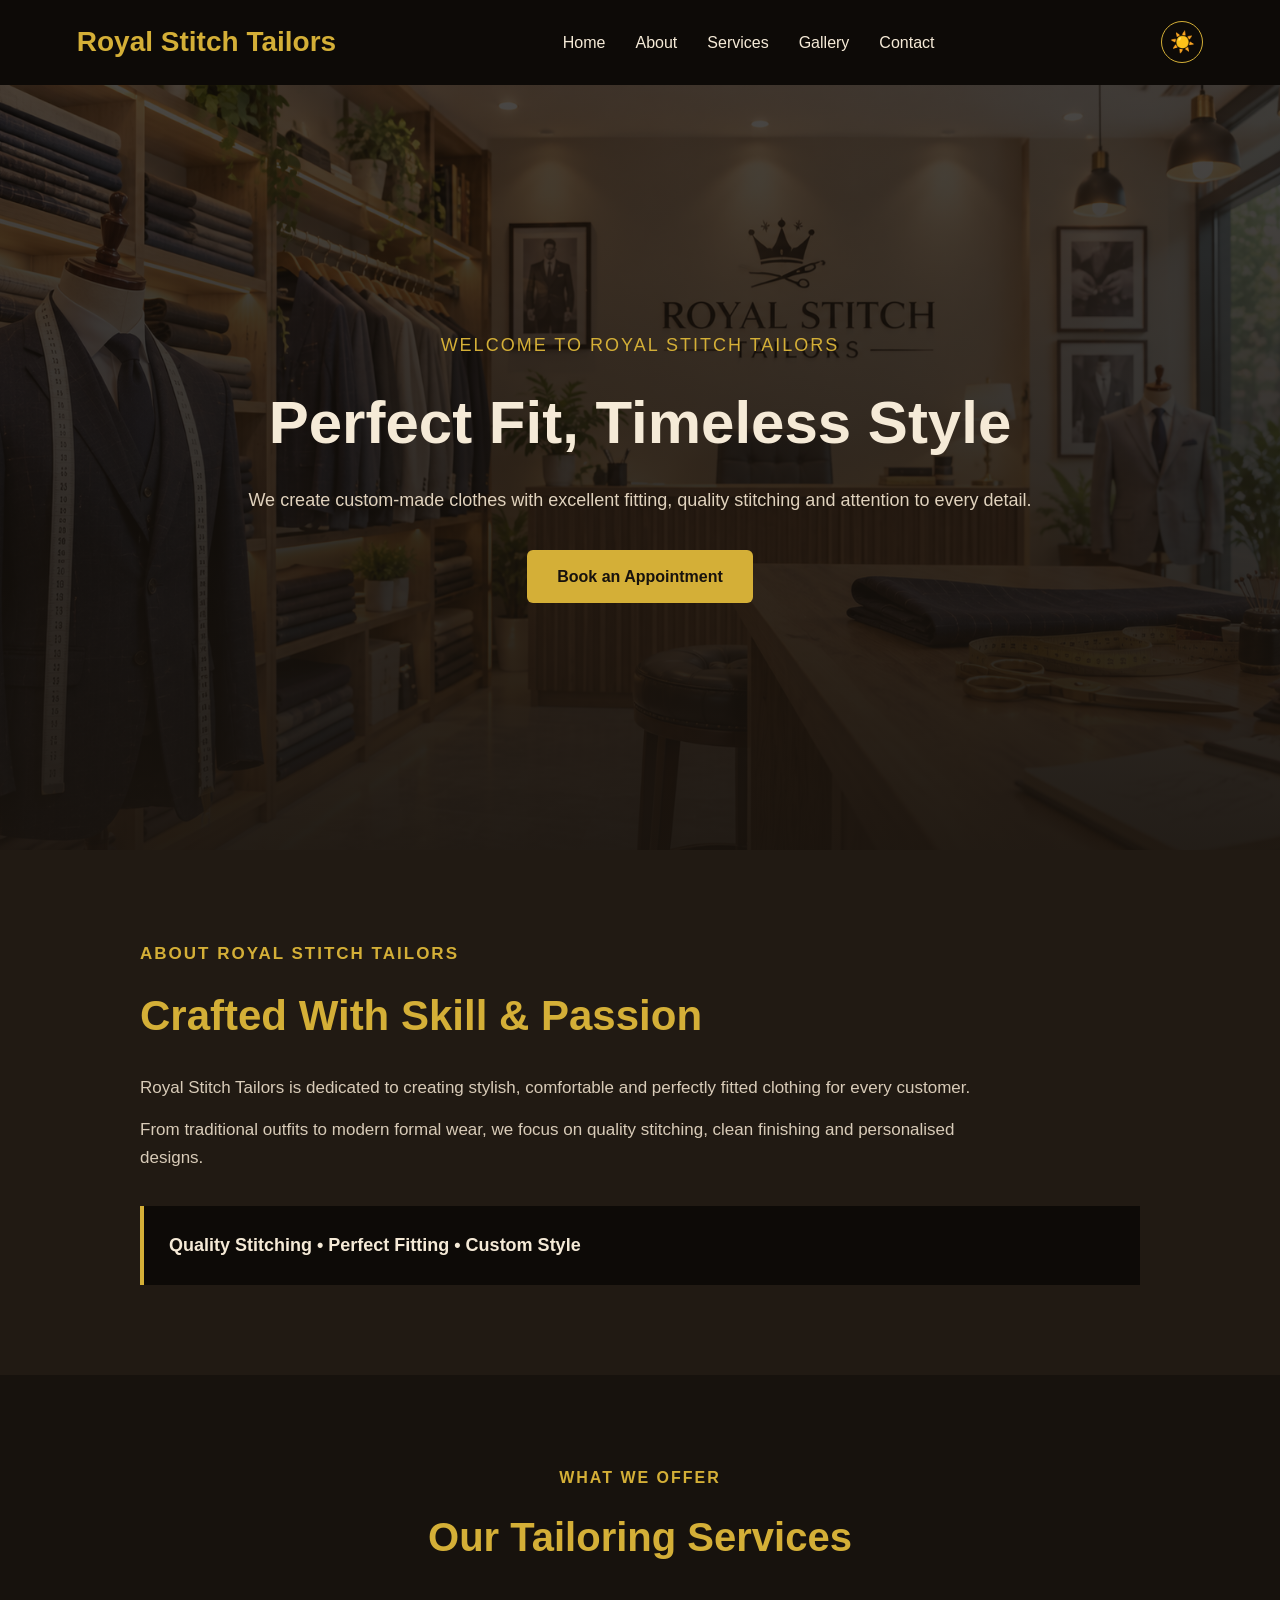
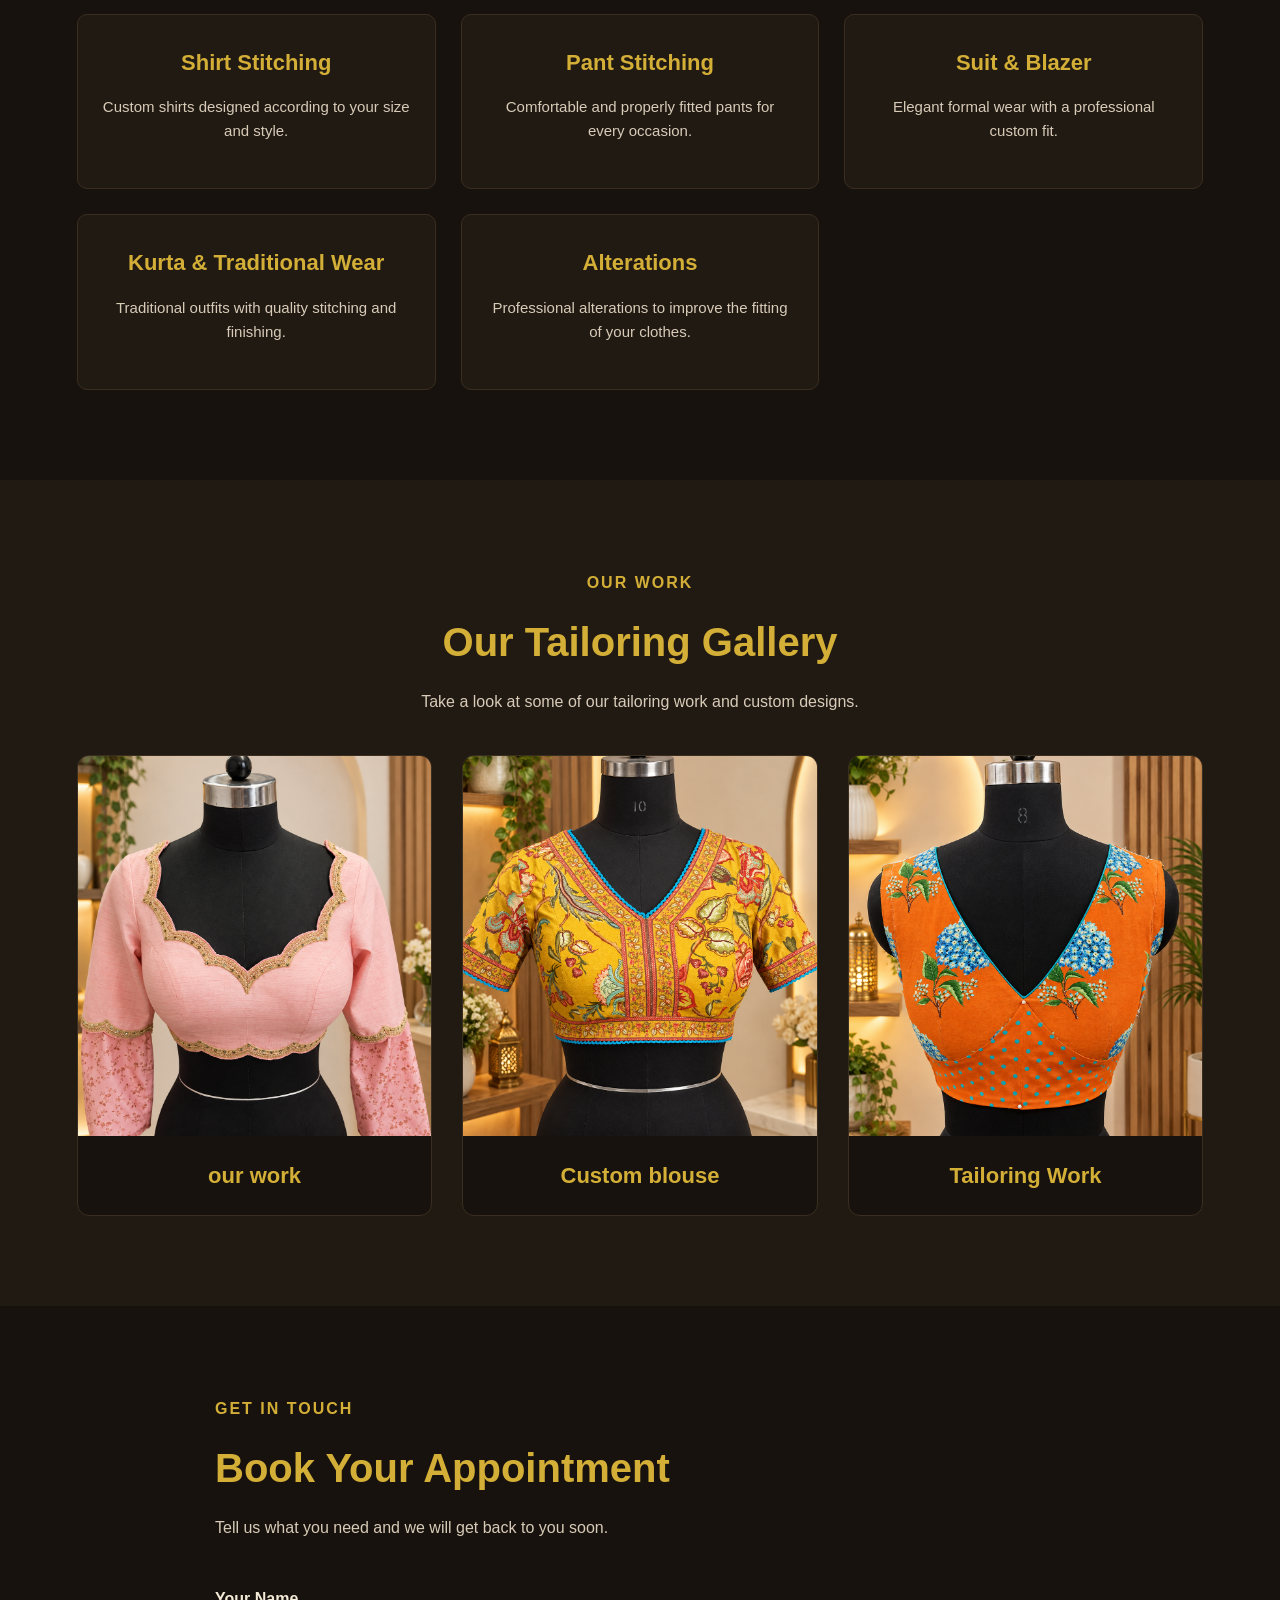
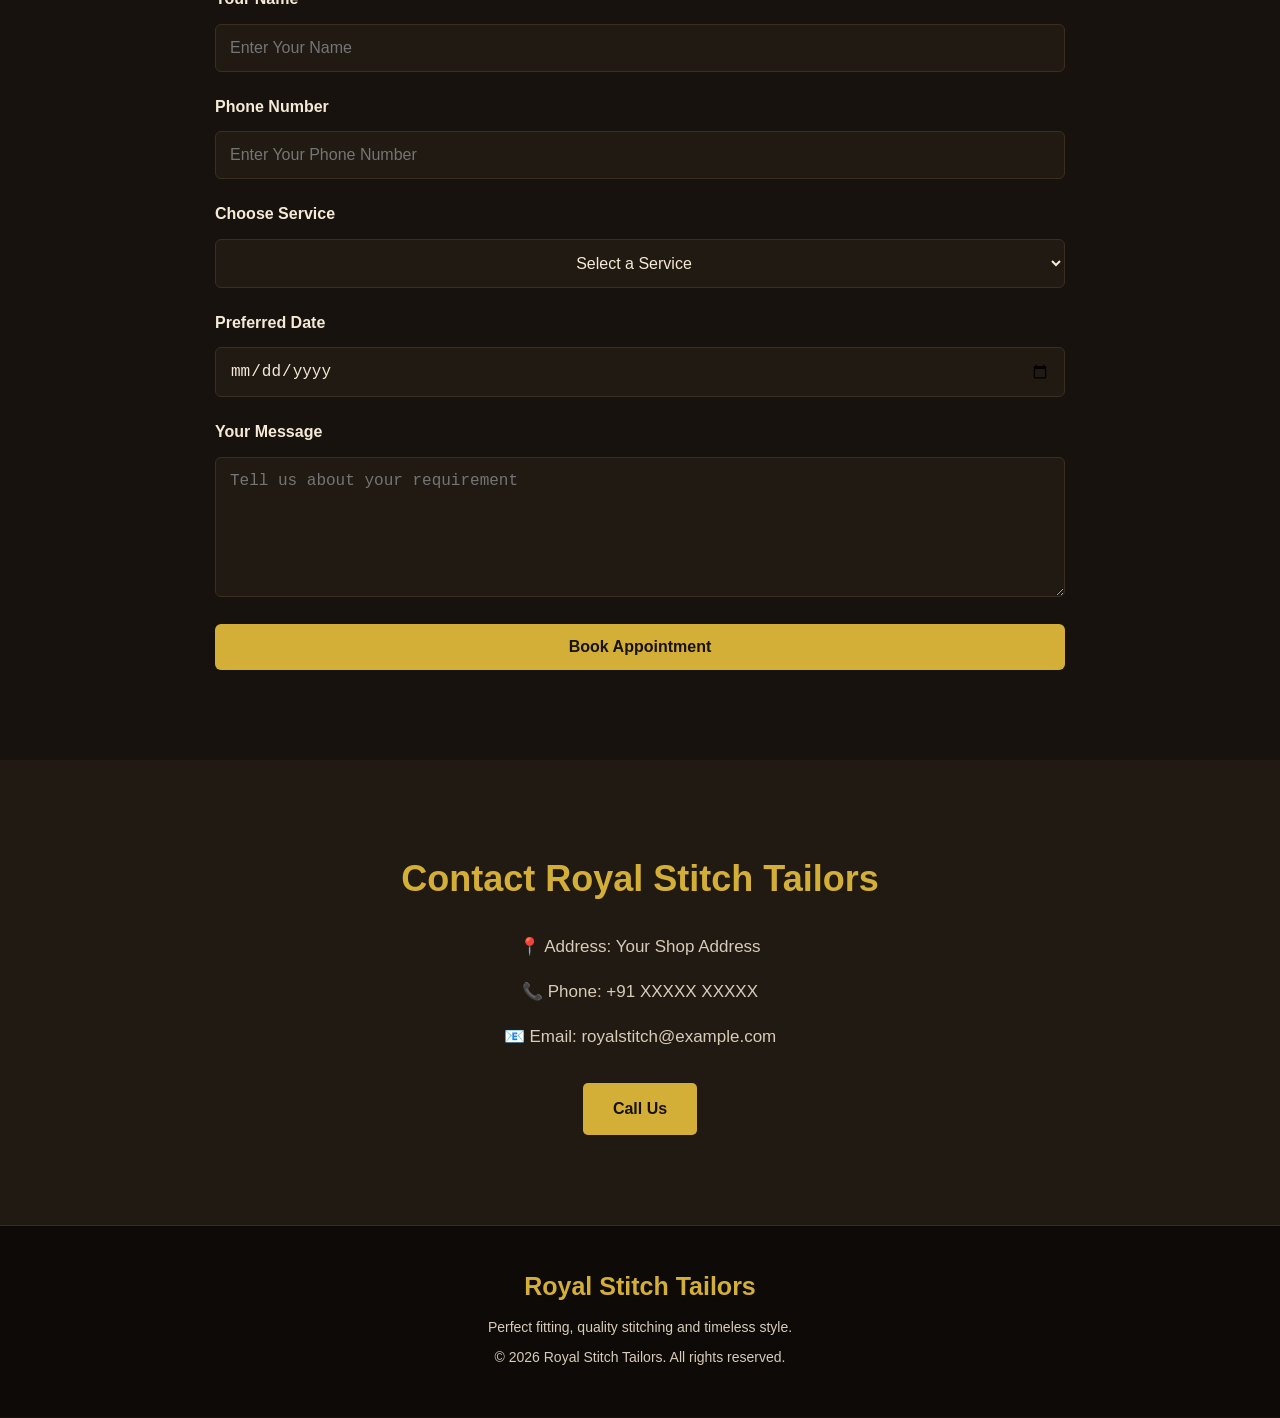
<file: index.html>
<!DOCTYPE html>
<html lang="en">

<head>

    <meta charset="UTF-8">

    <meta name="viewport" content="width=device-width, initial-scale=1.0">

    <title>Royal Stitch Tailors</title>

    <link rel="stylesheet" href="tailor.css">

</head>

<body>

    <!-- =========================
         HEADER
    ========================== -->

    <header>

        <nav>

            <h1>Royal Stitch Tailors</h1>

            <ul>

                <li><a href="#home">Home</a></li>

                <li><a href="#about">About</a></li>

                <li><a href="#services">Services</a></li>

                <li><a href="#gallery">Gallery</a></li>

                <li><a href="#contact">Contact</a></li>

            </ul>

            <button id="themeBtn">☀️</button>


        </nav>

    </header>


    <!-- =========================
         HOME
    ========================== -->

    <section id="home">

        <div>

            <p>Welcome to Royal Stitch Tailors</p>

            <h2>Perfect Fit, Timeless Style</h2>

            <p>
                We create custom-made clothes with excellent fitting,
                quality stitching and attention to every detail.
            </p>

            <a href="#contact">Book an Appointment</a>

        </div>

    </section>


    <!-- =========================
         ABOUT
    ========================== -->

    <section id="about">

        <div>

            <p>About Royal Stitch Tailors</p>

            <h2>Crafted With Skill & Passion</h2>

            <p>
                Royal Stitch Tailors is dedicated to creating stylish,
                comfortable and perfectly fitted clothing for every customer.
            </p>

            <p>
                From traditional outfits to modern formal wear,
                we focus on quality stitching, clean finishing
                and personalised designs.
            </p>

        </div>

    </section>


    <!-- =========================
         SERVICES
    ========================== -->

    <section id="services">

        <div>

            <p>What We Offer</p>

            <h2>Our Tailoring Services</h2>

            <div class="services-grid">

                <div class="service-card">

                    <h3>Shirt Stitching</h3>

                    <p>
                        Custom shirts designed according to your
                        size and style.
                    </p>

                </div>


                <div class="service-card">

                    <h3>Pant Stitching</h3>

                    <p>
                        Comfortable and properly fitted pants
                        for every occasion.
                    </p>

                </div>


                <div class="service-card">

                    <h3>Suit & Blazer</h3>

                    <p>
                        Elegant formal wear with a professional
                        custom fit.
                    </p>

                </div>


                <div class="service-card">

                    <h3>Kurta & Traditional Wear</h3>

                    <p>
                        Traditional outfits with quality stitching
                        and finishing.
                    </p>

                </div>


                <div class="service-card">

                    <h3>Alterations</h3>

                    <p>
                        Professional alterations to improve
                        the fitting of your clothes.
                    </p>

                </div>

            </div>

        </div>

    </section>


    <!-- =========================
         GALLERY
    ========================== -->

    <section id="gallery">

        <div class="gallery-container">

            <p>Our Work</p>

            <h2>Our Tailoring Gallery</h2>

            <p>
                Take a look at some of our tailoring work
                and custom designs.
            </p>


            <div class="gallery-grid">


                <div class="gallery-item">

                    <img src="image1.png" alt="Royal Stitch Tailors Shop">

                    <h3>our work</h3>

                </div>


                <div class="gallery-item">

                    <img src="image2.png" alt="Custom Tailored Suit">

                    <h3>Custom blouse</h3>

                </div>


                <div class="gallery-item">

                    <img src="image3.png" alt="Tailoring Work">

                    <h3>Tailoring Work</h3>

                </div>


            </div>

        </div>

    </section>


    <!-- =========================
         CONTACT
    ========================== -->

    <section id="contact">

        <div>

            <p>Get In Touch</p>

            <h2>Book Your Appointment</h2>

            <p>
                Tell us what you need and we will get back to you soon.
            </p>


            <form action="https://formspree.io/f/moevkgvv" method="POST">

                <label for="name">
                    Your Name
                </label>

                <input type="text" id="name" name="name" placeholder="Enter Your Name" required>


                <label for="phone">
                    Phone Number
                </label>

                <input type="tel" id="phone" name="phone" placeholder="Enter Your Phone Number" required>


                <label for="services">
                    Choose Service
                </label>

                <select id="services" name="service" required>

                    <option value="">
                        Select a Service
                    </option>

                    <option value="Shirt Stitching">
                        Shirt Stitching
                    </option>

                    <option value="Pant Stitching">
                        Pant Stitching
                    </option>

                    <option value="Suit and Blazer">
                        Suit & Blazer
                    </option>

                    <option value="Kurta and Traditional Wear">
                        Kurta & Traditional Wear
                    </option>

                    <option value="Alterations">
                        Alterations
                    </option>

                </select>


                <label for="date">
                    Preferred Date
                </label>

                <input type="date" id="date" name="date" required>


                <label for="message">
                    Your Message
                </label>

                <textarea id="message" name="message" placeholder="Tell us about your requirement" required></textarea>


                <button type="submit">
                    Book Appointment
                </button>

            </form>

        </div>

    </section>


    <!-- =========================
         SHOP CONTACT
    ========================== -->

    <section id="shop-contact">

        <div>

            <h2>Contact Royal Stitch Tailors</h2>

            <p>📍 Address: Your Shop Address</p>

            <p>📞 Phone: +91 XXXXX XXXXX</p>

            <p>📧 Email: royalstitch@example.com</p>

            <a href="tel:+91XXXXXXXXXX">
                Call Us
            </a>

        </div>

    </section>


    <!-- =========================
         FOOTER
    ========================== -->

    <footer>

        <div>

            <h2>Royal Stitch Tailors</h2>

            <p>
                Perfect fitting, quality stitching
                and timeless style.
            </p>

            <p>
                &copy; 2026 Royal Stitch Tailors.
                All rights reserved.
            </p>

        </div>

    </footer>


    <!-- JAVASCRIPT -->

    <script src="tailor.js"></script>

</body>

</html>
</file>
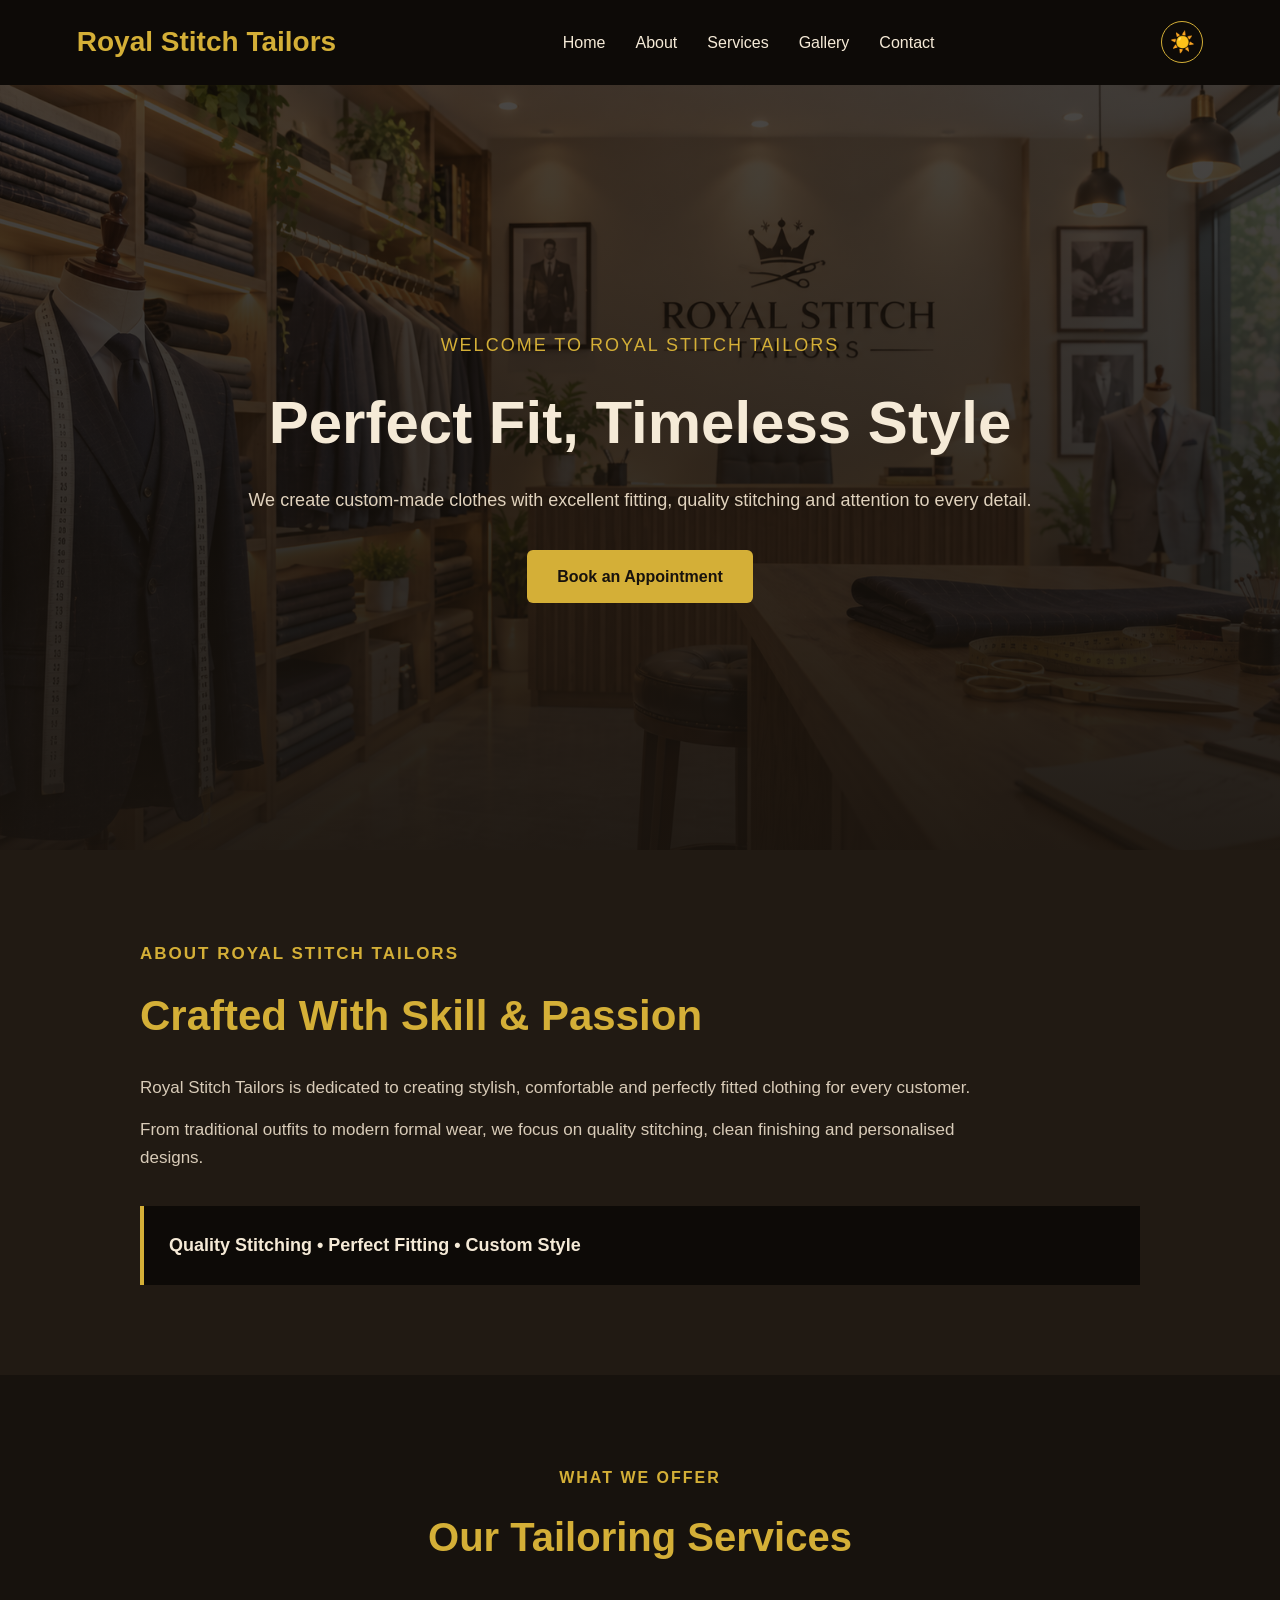
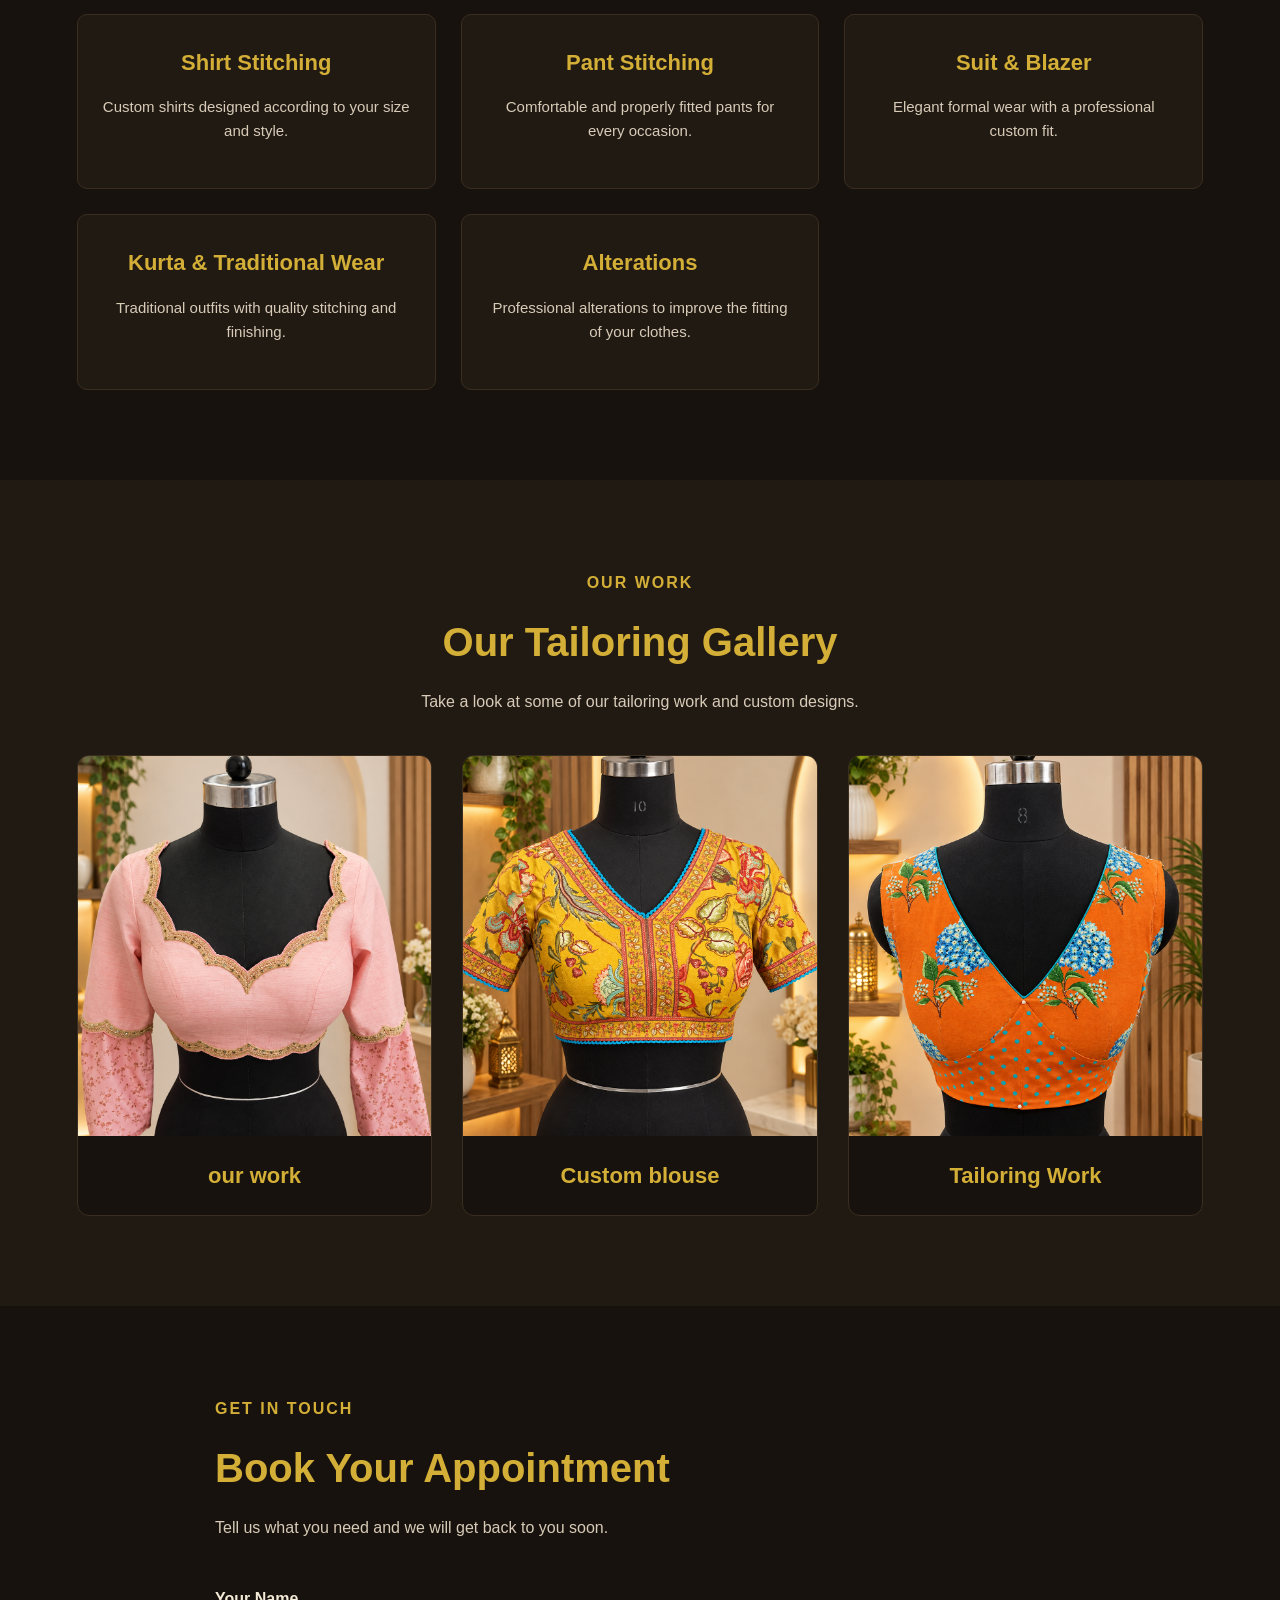
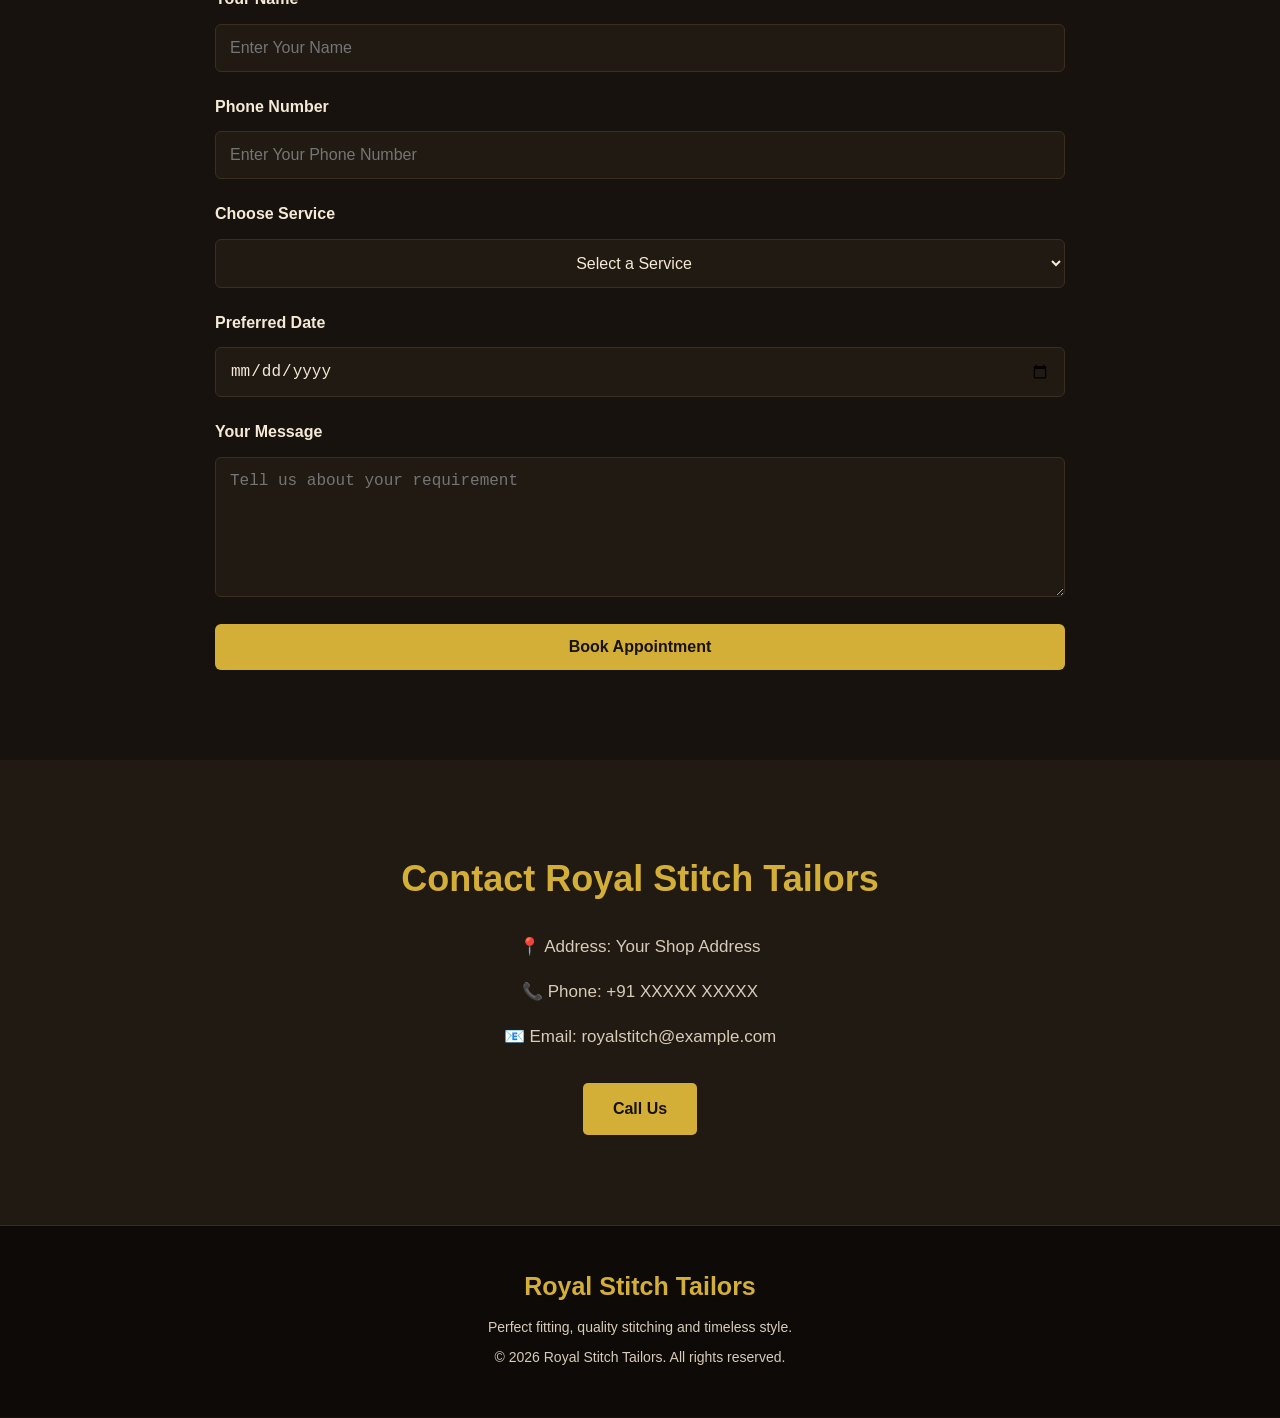
<file: tailor.html>
<!DOCTYPE html>
<html lang="en">

<head>

    <meta charset="UTF-8">

    <meta name="viewport" content="width=device-width, initial-scale=1.0">

    <title>Royal Stitch Tailors</title>

    <link rel="stylesheet" href="tailor.css">

</head>

<body>

    <!-- =========================
         HEADER
    ========================== -->

    <header>

        <nav>

            <h1>Royal Stitch Tailors</h1>

            <ul>

                <li><a href="#home">Home</a></li>

                <li><a href="#about">About</a></li>

                <li><a href="#services">Services</a></li>

                <li><a href="#gallery">Gallery</a></li>

                <li><a href="#contact">Contact</a></li>

            </ul>

            <button id="themeBtn">☀️</button>


        </nav>

    </header>


    <!-- =========================
         HOME
    ========================== -->

    <section id="home">

        <div>

            <p>Welcome to Royal Stitch Tailors</p>

            <h2>Perfect Fit, Timeless Style</h2>

            <p>
                We create custom-made clothes with excellent fitting,
                quality stitching and attention to every detail.
            </p>

            <a href="#contact">Book an Appointment</a>

        </div>

    </section>


    <!-- =========================
         ABOUT
    ========================== -->

    <section id="about">

        <div>

            <p>About Royal Stitch Tailors</p>

            <h2>Crafted With Skill & Passion</h2>

            <p>
                Royal Stitch Tailors is dedicated to creating stylish,
                comfortable and perfectly fitted clothing for every customer.
            </p>

            <p>
                From traditional outfits to modern formal wear,
                we focus on quality stitching, clean finishing
                and personalised designs.
            </p>

        </div>

    </section>


    <!-- =========================
         SERVICES
    ========================== -->

    <section id="services">

        <div>

            <p>What We Offer</p>

            <h2>Our Tailoring Services</h2>

            <div class="services-grid">

                <div class="service-card">

                    <h3>Shirt Stitching</h3>

                    <p>
                        Custom shirts designed according to your
                        size and style.
                    </p>

                </div>


                <div class="service-card">

                    <h3>Pant Stitching</h3>

                    <p>
                        Comfortable and properly fitted pants
                        for every occasion.
                    </p>

                </div>


                <div class="service-card">

                    <h3>Suit & Blazer</h3>

                    <p>
                        Elegant formal wear with a professional
                        custom fit.
                    </p>

                </div>


                <div class="service-card">

                    <h3>Kurta & Traditional Wear</h3>

                    <p>
                        Traditional outfits with quality stitching
                        and finishing.
                    </p>

                </div>


                <div class="service-card">

                    <h3>Alterations</h3>

                    <p>
                        Professional alterations to improve
                        the fitting of your clothes.
                    </p>

                </div>

            </div>

        </div>

    </section>


    <!-- =========================
         GALLERY
    ========================== -->

    <section id="gallery">

        <div class="gallery-container">

            <p>Our Work</p>

            <h2>Our Tailoring Gallery</h2>

            <p>
                Take a look at some of our tailoring work
                and custom designs.
            </p>


            <div class="gallery-grid">


                <div class="gallery-item">

                    <img src="image1.png" alt="Royal Stitch Tailors Shop">

                    <h3>our work</h3>

                </div>


                <div class="gallery-item">

                    <img src="image2.png" alt="Custom Tailored Suit">

                    <h3>Custom blouse</h3>

                </div>


                <div class="gallery-item">

                    <img src="image3.png" alt="Tailoring Work">

                    <h3>Tailoring Work</h3>

                </div>


            </div>

        </div>

    </section>


    <!-- =========================
         CONTACT
    ========================== -->

    <section id="contact">

        <div>

            <p>Get In Touch</p>

            <h2>Book Your Appointment</h2>

            <p>
                Tell us what you need and we will get back to you soon.
            </p>


            <form action="https://formspree.io/f/moevkgvv" method="POST">

                <label for="name">
                    Your Name
                </label>

                <input type="text" id="name" name="name" placeholder="Enter Your Name" required>


                <label for="phone">
                    Phone Number
                </label>

                <input type="tel" id="phone" name="phone" placeholder="Enter Your Phone Number" required>


                <label for="services">
                    Choose Service
                </label>

                <select id="services" name="service" required>

                    <option value="">
                        Select a Service
                    </option>

                    <option value="Shirt Stitching">
                        Shirt Stitching
                    </option>

                    <option value="Pant Stitching">
                        Pant Stitching
                    </option>

                    <option value="Suit and Blazer">
                        Suit & Blazer
                    </option>

                    <option value="Kurta and Traditional Wear">
                        Kurta & Traditional Wear
                    </option>

                    <option value="Alterations">
                        Alterations
                    </option>

                </select>


                <label for="date">
                    Preferred Date
                </label>

                <input type="date" id="date" name="date" required>


                <label for="message">
                    Your Message
                </label>

                <textarea id="message" name="message" placeholder="Tell us about your requirement" required></textarea>


                <button type="submit">
                    Book Appointment
                </button>

            </form>

        </div>

    </section>


    <!-- =========================
         SHOP CONTACT
    ========================== -->

    <section id="shop-contact">

        <div>

            <h2>Contact Royal Stitch Tailors</h2>

            <p>📍 Address: Your Shop Address</p>

            <p>📞 Phone: +91 XXXXX XXXXX</p>

            <p>📧 Email: royalstitch@example.com</p>

            <a href="tel:+91XXXXXXXXXX">
                Call Us
            </a>

        </div>

    </section>


    <!-- =========================
         FOOTER
    ========================== -->

    <footer>

        <div>

            <h2>Royal Stitch Tailors</h2>

            <p>
                Perfect fitting, quality stitching
                and timeless style.
            </p>

            <p>
                &copy; 2026 Royal Stitch Tailors.
                All rights reserved.
            </p>

        </div>

    </footer>


    <!-- JAVASCRIPT -->

    <script src="tailor.js"></script>

</body>

</html>
</file>
<file: tailor.css>
/* =========================
   BASIC RESET
========================= */

* {
    margin: 0;
    padding: 0;
    box-sizing: border-box;
}


html {
    scroll-behavior: smooth;
}


body {
    font-family: Arial, sans-serif;
    background: #17120d;
    color: #f5ead7;
    line-height: 1.6;
}


/* =========================
   HEADER
========================= */

header {
    background: #0d0a07;
    padding: 20px 6%;
}


nav {
    display: flex;
    justify-content: space-between;
    align-items: center;
}


nav h1 {
    color: #d4af37;
    font-size: 28px;
}


nav ul {
    display: flex;
    gap: 30px;
    list-style: none;
}


nav a {
    color: #f5ead7;
    text-decoration: none;
    font-size: 16px;
    transition: 0.3s;
}


nav a:hover {
    color: #d4af37;
}


/* =========================
   COMMON SECTION
========================= */

section {
    padding: 90px 6%;
}


h2 {
    color: #d4af37;
    font-size: 40px;
    margin-bottom: 20px;
}


p {
    margin-bottom: 15px;
}


/* =========================
   HOME
========================= */

#home {
    min-height: 85vh;

    display: flex;
    align-items: center;
    justify-content: center;

    text-align: center;

    background:
        linear-gradient(rgba(13, 10, 7, 0.75),
            rgba(23, 18, 13, 0.95)),
        url("image4.png") center/cover no-repeat;
}


#home>div {
    width: 100%;
    max-width: 850px;
}


#home p:first-child {
    color: #d4af37;
    font-size: 18px;
    letter-spacing: 2px;
    text-transform: uppercase;
}


#home h2 {
    color: #f5ead7;
    font-size: 60px;
    margin: 15px 0;
}


#home p {
    color: #e0d2bd;
    font-size: 18px;
}


#home a {
    display: inline-block;

    margin-top: 20px;
    padding: 14px 30px;

    background: #d4af37;
    color: #17120d;

    text-decoration: none;
    font-weight: bold;

    border-radius: 6px;

    transition: 0.3s;
}


#home a:hover {
    background: #f0d36a;
    transform: translateY(-3px);
}


/* =========================
   ABOUT
========================= */

#about {
    background: #211a13;
}


#about>div {
    width: 100%;
    max-width: 1000px;
    margin: auto;
}


#about p:first-child {
    color: #d4af37;
    text-transform: uppercase;
    letter-spacing: 2px;
    font-weight: bold;
}


#about h2 {
    font-size: 42px;
    margin-bottom: 25px;
}


#about p {
    max-width: 850px;
    color: #d8cbb8;
    font-size: 17px;
}


#about>div::after {
    content: "Quality Stitching • Perfect Fitting • Custom Style";

    display: block;

    margin-top: 35px;
    padding: 25px;

    background: #0d0a07;

    border-left: 4px solid #d4af37;

    color: #f5ead7;

    font-size: 18px;
    font-weight: bold;
}


/* =========================
   SERVICES
========================= */

#services {
    background: #17120d;
    text-align: center;
}


#services>div {
    width: 100%;
    max-width: 1200px;
    margin: auto;
}


#services>div>p:first-child {
    color: #d4af37;
    text-transform: uppercase;
    letter-spacing: 2px;
    font-weight: bold;
}


#services h2 {
    margin-bottom: 45px;
}


.services-grid {
    width: 100%;

    display: grid;

    grid-template-columns: repeat(3, 1fr);

    gap: 25px;
}


.service-card {
    background: #211a13;

    padding: 30px 25px;

    border: 1px solid #3a2e20;
    border-radius: 10px;

    transition: 0.3s;
}


.service-card h3 {
    color: #d4af37;
    font-size: 22px;
    margin-bottom: 15px;
}


.service-card p {
    color: #d8cbb8;
    font-size: 15px;
}


.service-card:hover {
    transform: translateY(-8px);

    border-color: #d4af37;

    box-shadow:
        0 10px 25px rgba(212, 175, 55, 0.15);
}


/* =========================
   GALLERY
========================= */

#gallery {
    background: #211a13;
    text-align: center;
}


.gallery-container {
    width: 100%;
    max-width: 1250px;
    margin: auto;
}


#gallery>div>p:first-child {
    color: #d4af37;

    text-transform: uppercase;

    letter-spacing: 2px;

    font-weight: bold;
}


#gallery h2 {
    margin-bottom: 15px;
}


#gallery>div>p:nth-child(3) {
    color: #d8cbb8;
    margin-bottom: 40px;
}


/* Gallery Grid */

.gallery-grid {
    width: 100%;

    display: grid;

    grid-template-columns:
        repeat(3, minmax(0, 1fr));

    gap: 30px;
}


/* Gallery Card */

.gallery-item {
    width: 100%;

    background: #17120d;

    border: 1px solid #3a2e20;

    border-radius: 12px;

    overflow: hidden;

    transition: 0.3s;
}


.gallery-item img {
    width: 100%;

    height: 380px;

    object-fit: cover;

    display: block;
}


.gallery-item h3 {
    padding: 22px;

    color: #d4af37;

    font-size: 22px;
}


.gallery-item:hover {
    transform: translateY(-8px);

    border-color: #d4af37;

    box-shadow:
        0 10px 25px rgba(212, 175, 55, 0.15);
}


/* =========================
   CONTACT
========================= */

#contact {
    background: #17120d;
}


#contact>div {
    width: 100%;
    max-width: 850px;
    margin: auto;
}


#contact>div>p:first-child {
    color: #d4af37;

    text-transform: uppercase;

    letter-spacing: 2px;

    font-weight: bold;
}


#contact h2 {
    margin-bottom: 15px;
}


#contact>div>p {
    color: #d8cbb8;
}


#contact form {
    margin-top: 35px;

    display: grid;

    gap: 12px;
}


#contact label {
    color: #f5ead7;

    font-weight: bold;

    margin-top: 10px;
}


#contact input,
#contact select,
#contact textarea {
    width: 100%;

    padding: 14px;

    background: #211a13;

    color: #f5ead7;

    border: 1px solid #3a2e20;

    border-radius: 6px;

    font-size: 16px;

    outline: none;
}


#contact input:focus,
#contact select:focus,
#contact textarea:focus {
    border-color: #d4af37;
}


#contact textarea {
    min-height: 140px;

    resize: vertical;
}


#contact button {
    margin-top: 15px;

    padding: 14px 25px;

    background: #d4af37;

    color: #17120d;

    border: none;

    border-radius: 6px;

    font-size: 16px;

    font-weight: bold;

    cursor: pointer;

    transition: 0.3s;
}


#contact button:hover {
    background: #f0d36a;

    transform: translateY(-3px);
}


/* =========================
   SHOP CONTACT
========================= */

#shop-contact {
    background: #211a13;

    text-align: center;
}


#shop-contact>div {
    width: 100%;
    max-width: 850px;
    margin: auto;
}


#shop-contact h2 {
    font-size: 36px;

    margin-bottom: 25px;
}


#shop-contact p {
    color: #d8cbb8;

    font-size: 17px;

    margin-bottom: 18px;
}


#shop-contact a {
    display: inline-block;

    margin-top: 15px;

    padding: 13px 30px;

    background: #d4af37;

    color: #17120d;

    text-decoration: none;

    font-weight: bold;

    border-radius: 5px;

    transition: 0.3s;
}


#shop-contact a:hover {
    background: #f0d36a;

    transform: translateY(-3px);
}


/* =========================
   FOOTER
========================= */

footer {
    background: #0d0a07;

    padding: 40px 6%;

    text-align: center;

    border-top: 1px solid #3a2e20;
}


footer h2 {
    color: #d4af37;

    font-size: 25px;

    margin-bottom: 10px;
}


footer p {
    color: #d8cbb8;

    font-size: 14px;

    margin-bottom: 8px;
}


/* =========================
   MOBILE RESPONSIVE
========================= */

@media (max-width: 768px) {

    header {
        padding: 18px 5%;
    }


    nav {
        flex-direction: column;

        gap: 20px;
    }


    nav h1 {
        font-size: 24px;

        text-align: center;
    }


    nav ul {
        flex-wrap: wrap;

        justify-content: center;

        gap: 15px;
    }


    section {
        padding: 65px 5%;
    }


    #home {
        min-height: 75vh;
    }


    #home h2 {
        font-size: 40px;
    }


    #home p {
        font-size: 16px;
    }


    #about h2,
    #services h2,
    #gallery h2,
    #contact h2 {
        font-size: 32px;
    }


    .services-grid {
        grid-template-columns: 1fr;
    }


    .gallery-grid {
        grid-template-columns: 1fr;
    }


    .gallery-item img {
        height: 320px;
    }


    footer {
        padding: 30px 5%;
    }

}
/* =========================
   SCROLL ANIMATION
========================= */

.reveal {
    opacity: 0;
    transform: translateY(40px);
    transition: opacity 0.8s ease, transform 0.8s ease;
}


.reveal.show {
    opacity: 1;
    transform: translateY(0);
}
/* =========================
   THEME BUTTON
========================= */

#themeBtn {
    background: none;

    border: 1px solid #d4af37;

    color: #d4af37;

    width: 42px;
    height: 42px;

    border-radius: 50%;

    font-size: 20px;

    cursor: pointer;

    transition: 0.3s;
}


#themeBtn:hover {
    background: #d4af37;

    color: #17120d;

    transform: rotate(15deg);
}


/* =========================
   LIGHT THEME
========================= */

body.light-theme {
    background: #f4ead8;

    color: #2b2118;
}


body.light-theme header {
    background: #fff8ec;
}


body.light-theme nav a {
    color: #2b2118;
}


body.light-theme nav a:hover {
    color: #a67c00;
}


body.light-theme #home {
    background:
        linear-gradient(
            rgba(244, 234, 216, 0.78),
            rgba(244, 234, 216, 0.92)
        ),
        url("images/shop.jpg") center/cover no-repeat;
}


body.light-theme #home h2 {
    color: #2b2118;
}


body.light-theme #home p {
    color: #4b4034;
}


body.light-theme #about,
body.light-theme #gallery,
body.light-theme #shop-contact {
    background: #fff4e2;
}


body.light-theme #services,
body.light-theme #contact {
    background: #f4ead8;
}


body.light-theme .service-card,
body.light-theme .gallery-item {
    background: #fff8ec;

    border-color: #d8c49d;
}


body.light-theme .service-card p,
body.light-theme #gallery > div > p:nth-child(3),
body.light-theme #contact > div > p,
body.light-theme #shop-contact p {
    color: #5b5043;
}


body.light-theme #contact input,
body.light-theme #contact select,
body.light-theme #contact textarea {
    background: #fff8ec;

    color: #2b2118;

    border-color: #d8c49d;
}


body.light-theme footer {
    background: #2b2118;
}
</file>
